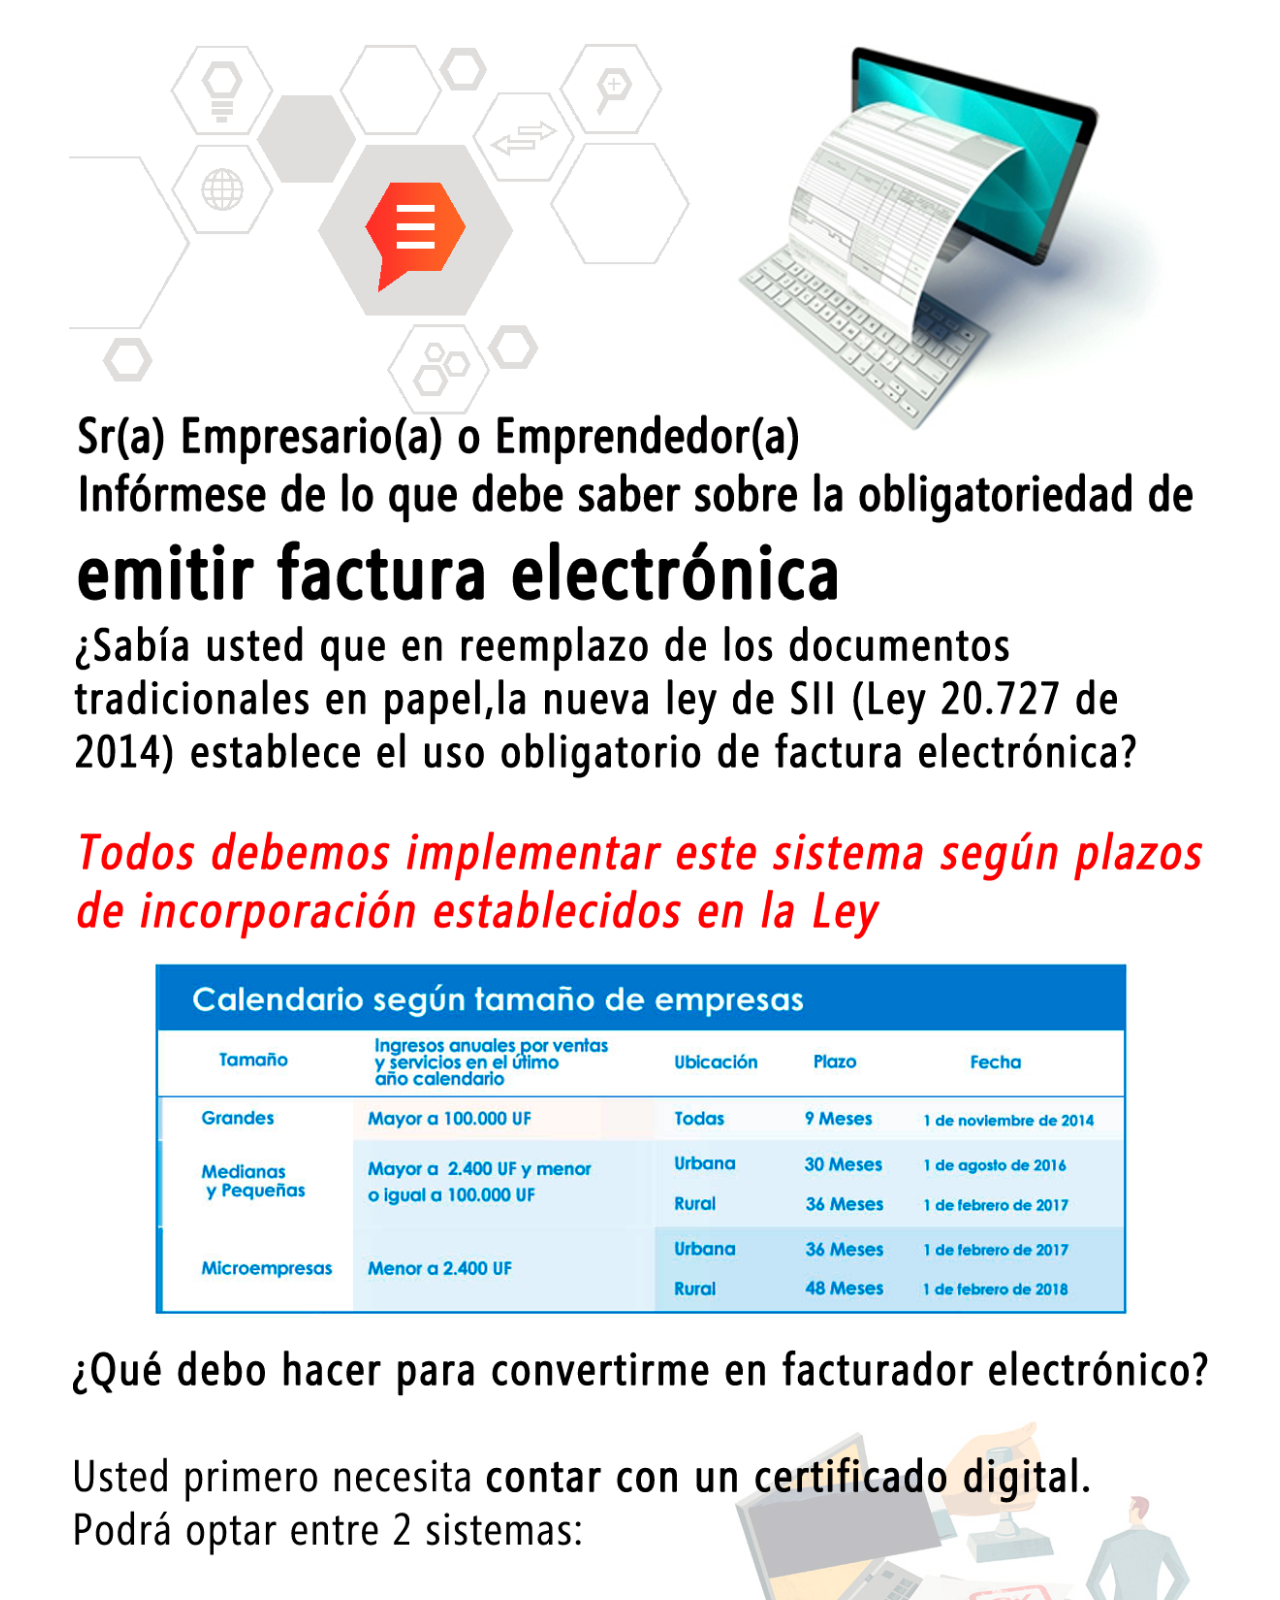
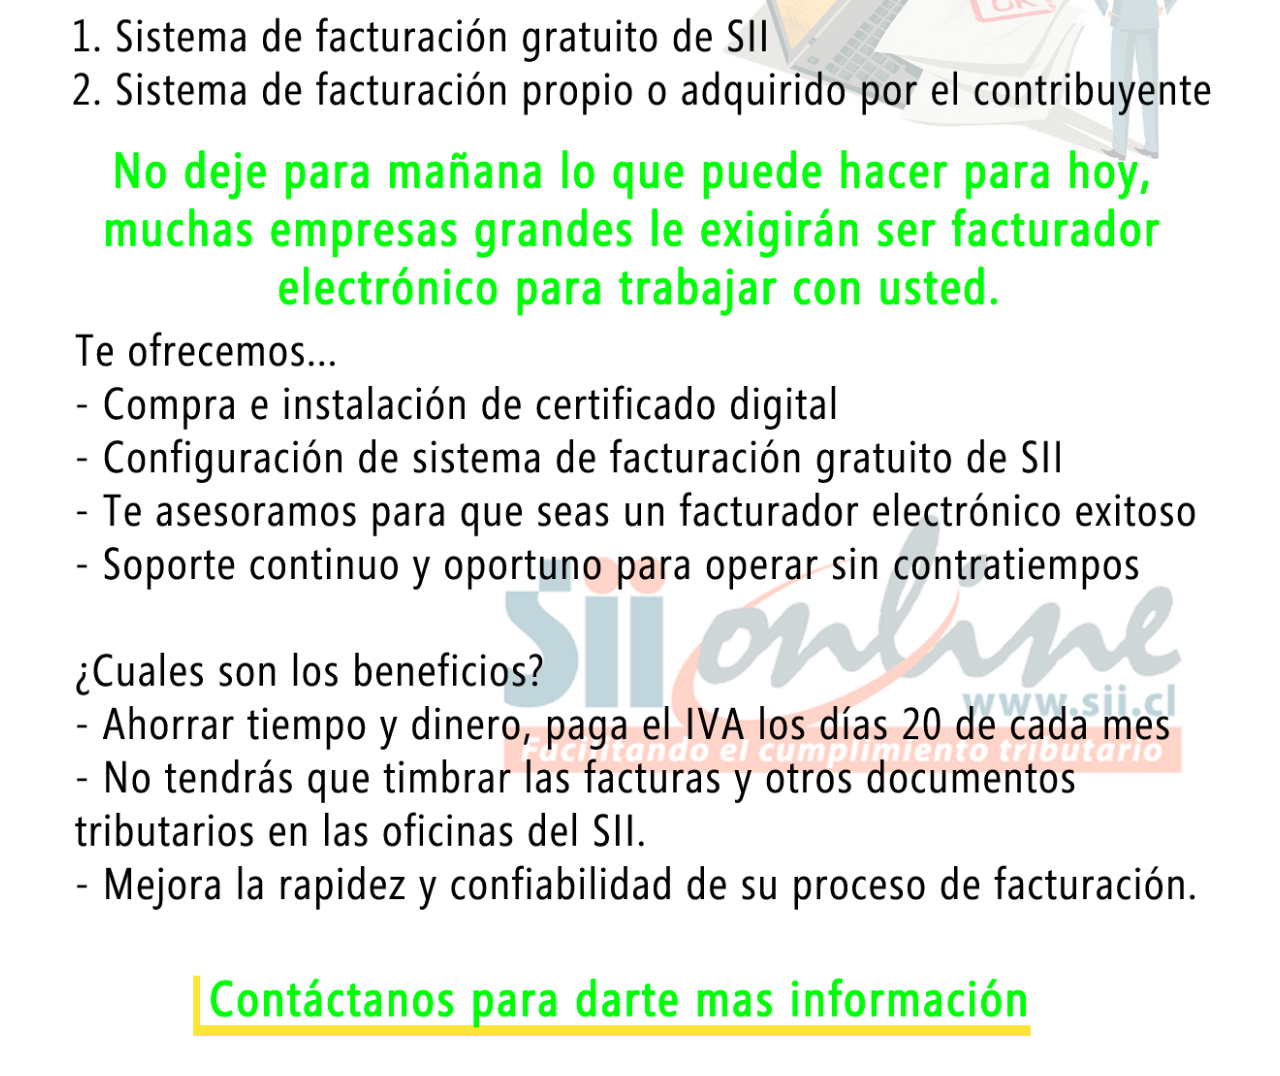
<file: details.html>
<!DOCTYPE html>
<html>
    <head>
        <title>Test Google Forms</title>
        <meta http-equiv="Content-Type" content="text/html; charset=UTF-8">
        <!--<script src="//ajax.googleapis.com/ajax/libs/jquery/1.10.1/jquery.min.js"></script>-->
    </head>
    <body>
        <div align="center"><img src="images/original_back.png" width="95%" /></div>
    </body>
</html>
</file>
